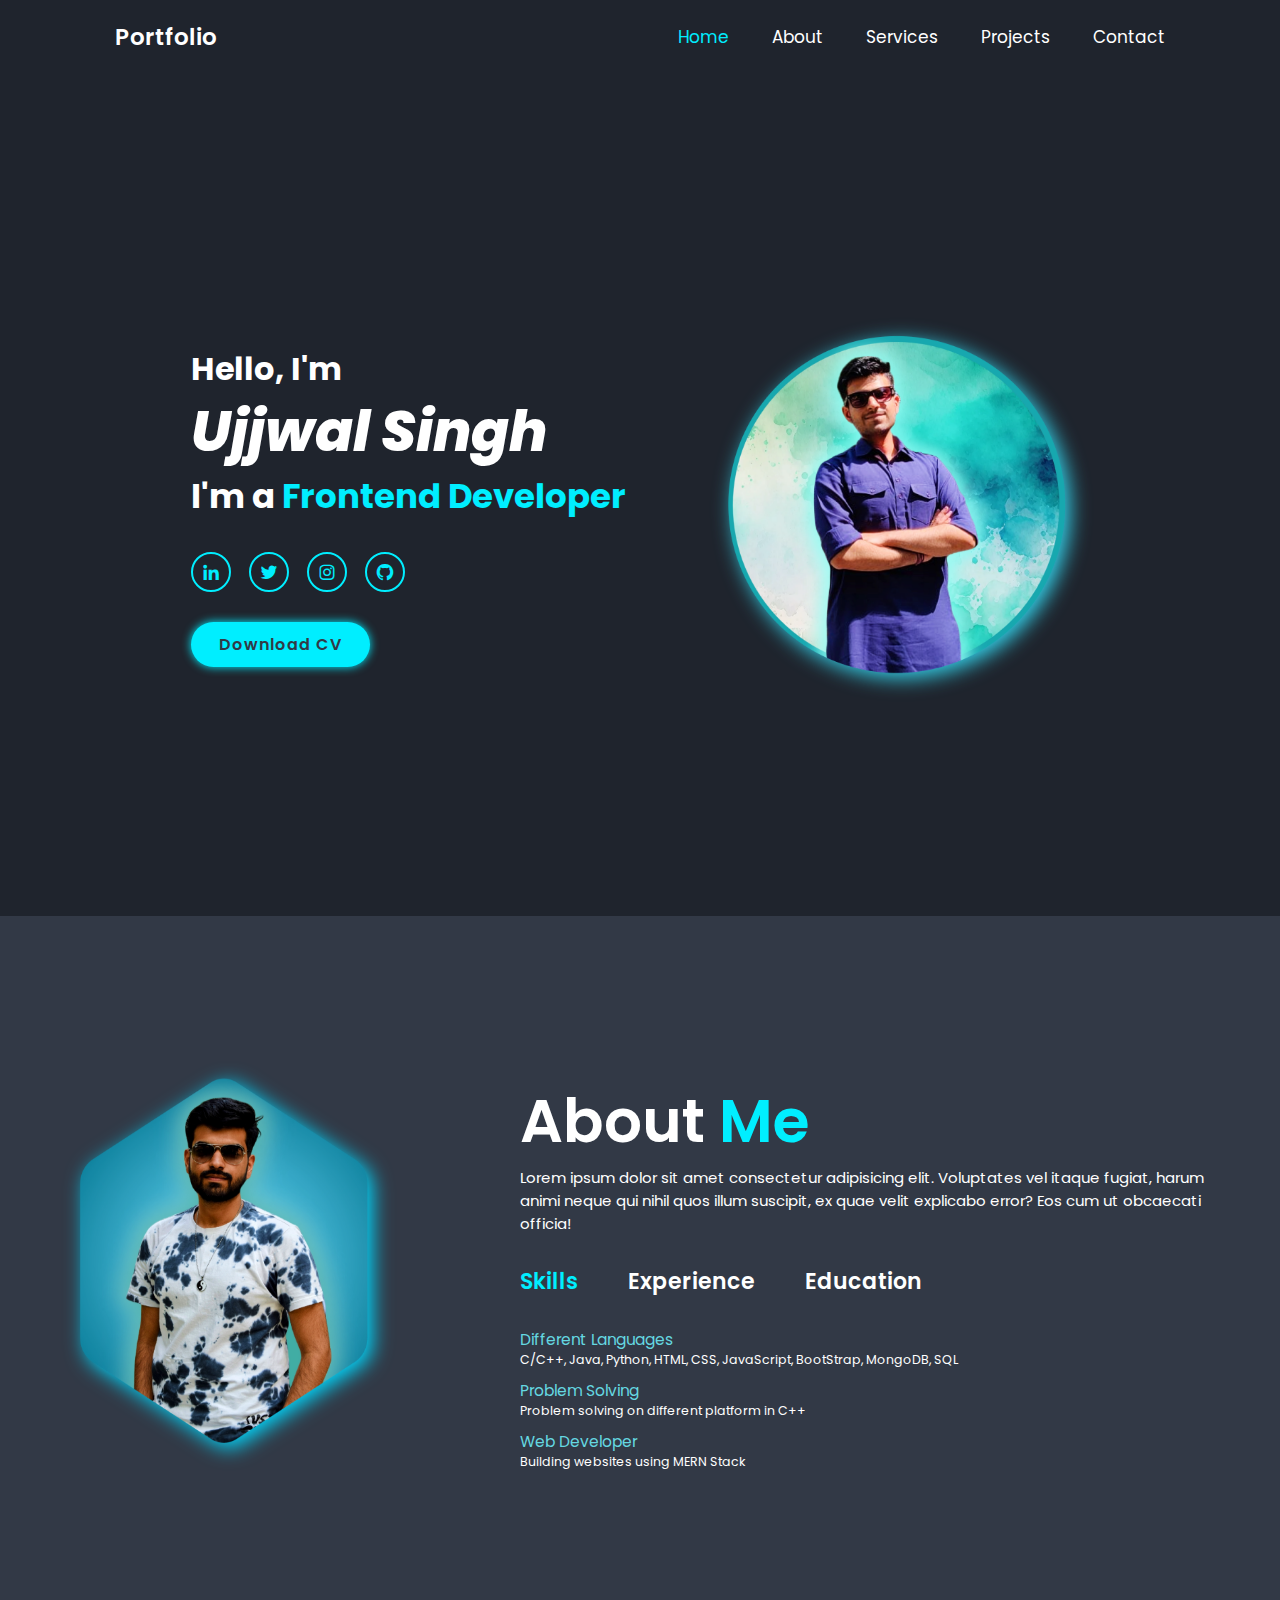
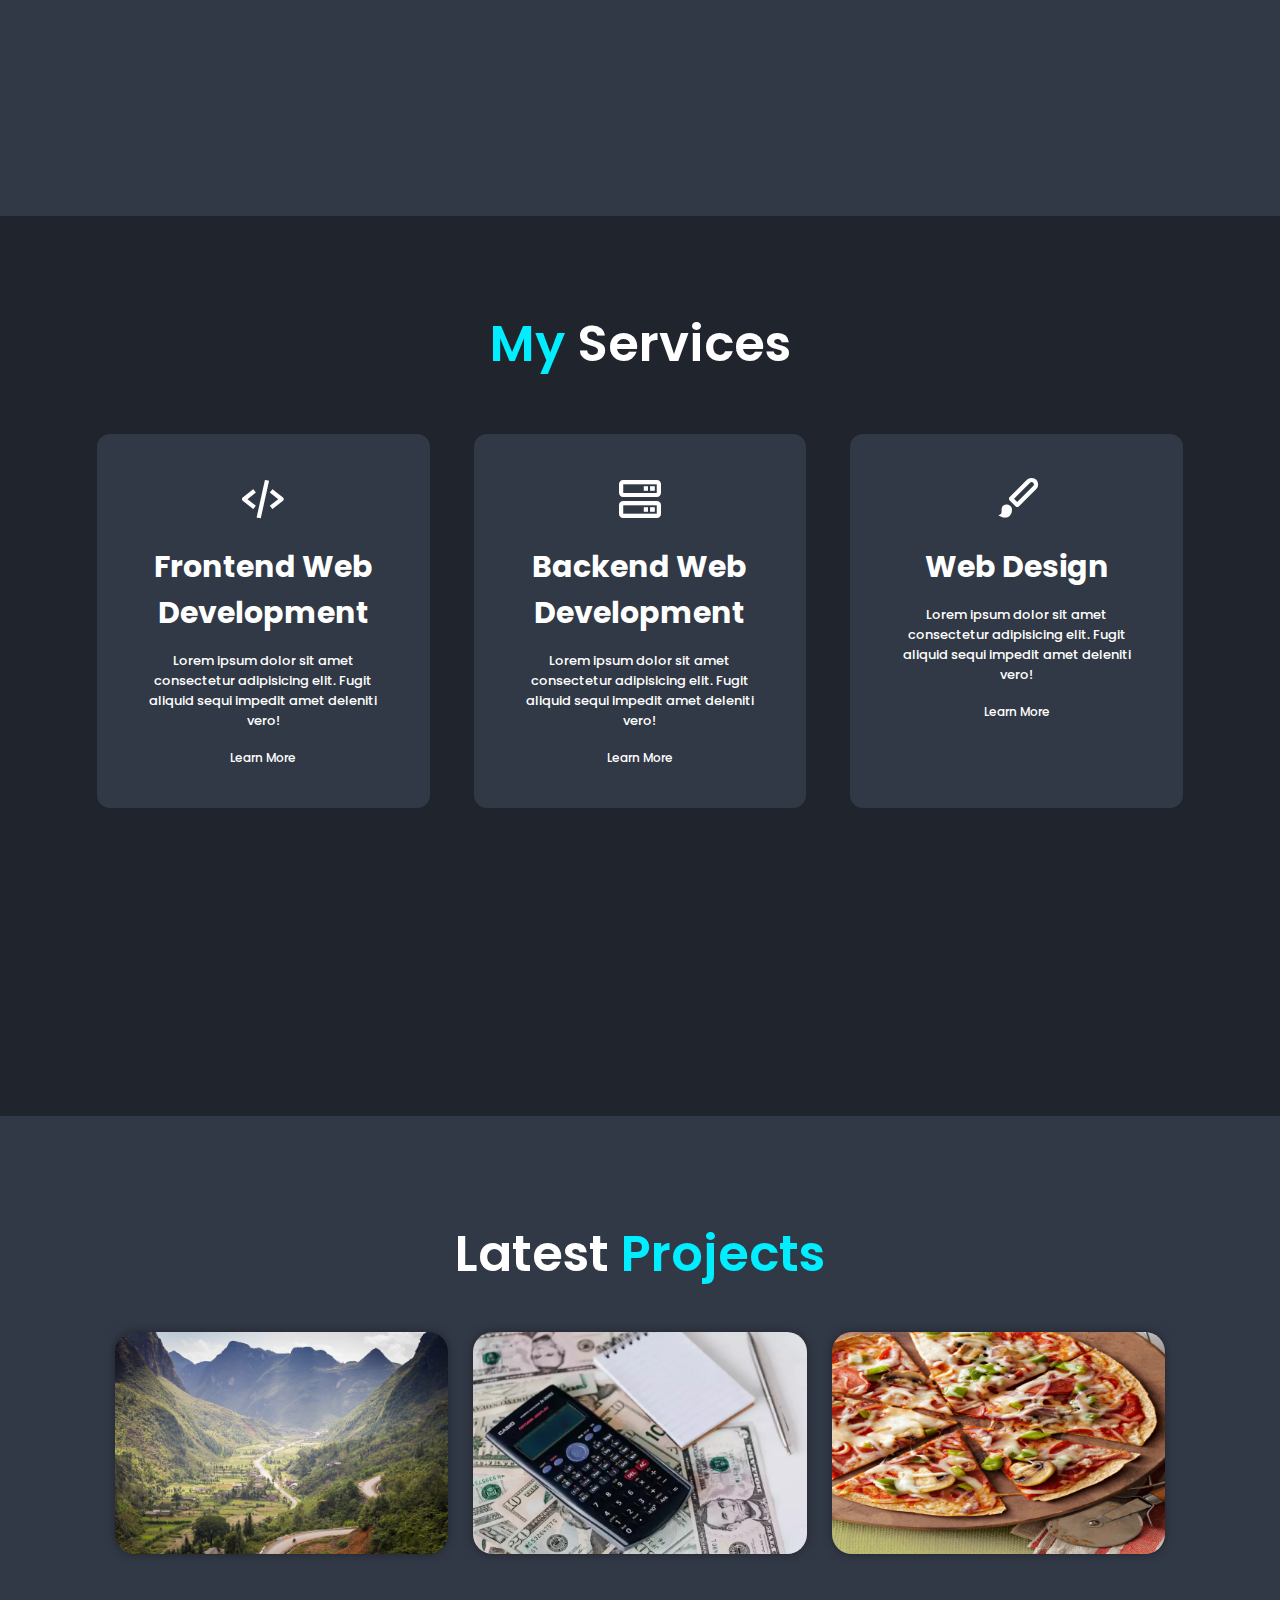
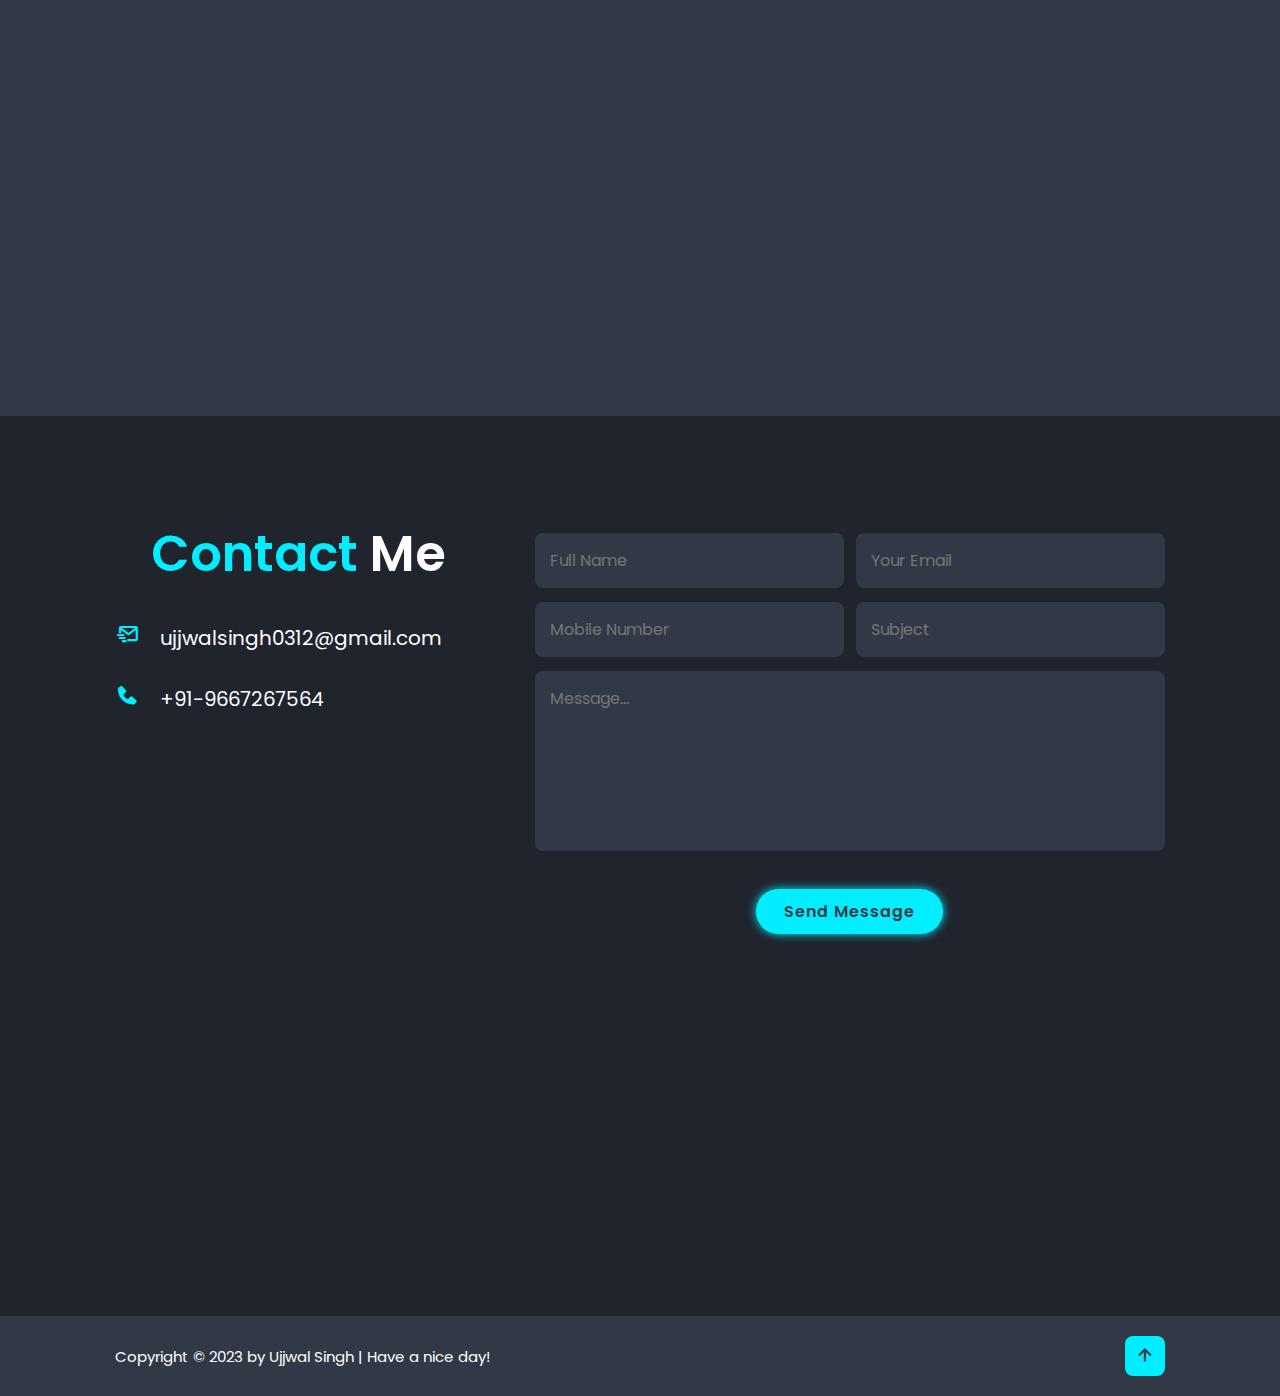
<file: index.html>
<!DOCTYPE html>
<html lang="en">
<head>
    <meta charset="UTF-8">
    <meta http-equiv="X-UA-Compatible" content="IE=edge">
    <meta name="viewport" content="width=device-width, initial-scale=1.0">
    <title>Portfolio | Ujjwal Singh</title>
    <link rel='stylesheet' href='https://unpkg.com/boxicons@2.1.4/css/boxicons.min.css'>
    <link rel="stylesheet" href="css/style.css">
</head>
<body>
    <!-- header design -->.
    <header class="header">
        <a href="#" class="logo">Portfolio</a>

        <i class='bx bx-menu' id="menu-icon"></i>

        <nav class="navbar">
            <a href="#home" class="nav-links active">Home</a>
            <a href="#about" class="nav-links">About</a>
            <a href="#services" class="nav-links">Services</a>
            <a href="#projects" class="nav-links">Projects</a>
            <a href="#contact" class="nav-links">Contact</a>
        </nav>
    </header>

    <!-- home section -->
    <section class="home" id="home">
        <div class="home-content">
            <h3>Hello, I'm</h3>
            <h1>Ujjwal Singh</h1>
            <h2>I'm a <span>Frontend Developer</span></h2>
            
            <div class="social-media">
                <a href="https://www.linkedin.com/in/ujjwal-singh-a61b90222/" target="_blank" class="linkedin"><i class='bx bxl-linkedin' ></i></a>
                <a href="https://twitter.com/UjjwalS0312" target="_blank" class="twitter"><i class='bx bxl-twitter' ></i></a>
                <a href="https://www.instagram.com/ujjwalsingh_1208/" target="_blank" class="insta"><i class='bx bxl-instagram' ></i></a>
                <a href="https://github.com/ujjwalsingh0312" target="_blank" class="github"><i class='bx bxl-github' ></i></a>
            </div>
            <a href="static/Ujjwal's Resume --v2.pdf" download class="btn">Download CV</a>
        </div>
        <div class="home-img">
            <img src="static/myself_home.png" alt="Ujjwal Singh">
        </div>
    </section>

    <!-- about section -->
    <section class="about" id="about">
        <div class="container">
            <div class="row">
                <div class="about-img">
                    <img src="static/myself_about.png" alt="Ujjwal Singh">
                </div>
                <div class="about-content">
                    <h1>About <span>Me</span></h1>
                    <p>Lorem ipsum dolor sit amet consectetur adipisicing elit. Voluptates vel itaque fugiat, harum animi neque qui nihil quos illum suscipit, ex quae velit explicabo error? Eos cum ut obcaecati officia!</p>
                    <div class="tab-titles">
                        <p class="tab-links active-link" onclick="opentab('skills')">Skills</p>
                        <p class="tab-links" onclick="opentab('experience')">Experience</p>
                        <p class="tab-links" onclick="opentab('education')">Education</p>
                    </div>
                    <div class="tab-contents active-tab" id="skills">
                        <ul>
                            <li><span>Different Languages</span><br>C/C++, Java, Python, HTML, CSS, JavaScript, BootStrap, MongoDB, SQL</li>
                            <li><span>Problem Solving</span><br>Problem solving on different platform in C++</li>
                            <li><span>Web Developer</span><br>Building websites using MERN Stack</li>
                        </ul>
                    </div>
                    <div class="tab-contents" id="experience">
                        <ul>
                            <li><span>09/2023 - 10/2023</span><br>Fullstack Developer Intern at CodSoft</li>
                            <li><span>07/2023 - 08/2023</span><br>MERN Stack Training at Brain Mentors</li>
                            <li><span>05/2023 - 06/2023</span><br>Fundraiser Intern at Muskurahat Foundation</li>
                            <li><span>09/2022 - Present</span><br>PR Head at Aarambh - Dramatics Society</li>
                        </ul>
                    </div>
                    <div class="tab-contents" id="education">
                        <ul>
                            <li><span>2021-2025</span><br>B.Tech from Maharaja Surajmal Institute of Technology</li>
                            <li><span>2019-2020</span><br>Senior Secondary (XII) from Bal Bharati Public School, Dwarka</li>
                            <li><span>2017-2018</span><br>Secondary (X) from Bal Bharati Public School, Dwarka</li>
                        </ul>
                    </div>
                </div>
            </div>
        </div>
    </section>

    <!-- Service section -->
    <section class="services" id="services">
        <div class="container">
            <h1 class="sub-title"><span>My</span> Services</h1>
            <div class="services-list">
                <div>
                    <i class='bx bx-code-alt' ></i>
                    <h2>Frontend Web Development</h2>
                    <p>Lorem ipsum dolor sit amet consectetur adipisicing elit. Fugit aliquid sequi impedit amet deleniti vero!</p>
                    <a href="#about">Learn More</a>
                </div>
                <div>
                    <i class='bx bx-server' ></i>
                    <h2>Backend Web Development</h2>
                    <p>Lorem ipsum dolor sit amet consectetur adipisicing elit. Fugit aliquid sequi impedit amet deleniti vero!</p>
                    <a href="#about">Learn More</a>
                </div>
                <div>
                    <i class='bx bxs-paint' ></i>
                    <h2>Web Design</h2>
                    <p>Lorem ipsum dolor sit amet consectetur adipisicing elit. Fugit aliquid sequi impedit amet deleniti vero!</p>
                    <a href="#about">Learn More</a>
                </div>
            </div>
        </div>
    </section>

    <!-- project section -->
    <section class="projects" id="projects">
        <h2 class="heading">Latest <span>Projects</span></h2>

        <div class="projects-container">
            <div class="project-box">
                <img src="static/blog.jpg" alt="Valley">
                <div class="project-layer">
                    <h4>Ghummakad</h4>
                    <p>Lorem ipsum dolor sit amet, consectetur adipisicing elit. Molestiae, alias?</p>
                    <a href="https://github.com/ujjwalsingh0312/Ghummakad"><i class='bx bx-link-external' ></i></a>
                </div>
            </div>
            <div class="project-box">
                <img src="static/calculator.jpeg" alt="Calculator">
                <div class="project-layer">
                    <h4>Calculator</h4>
                    <p>Lorem ipsum dolor sit amet, consectetur adipisicing elit. Molestiae, alias?</p>
                    <a href="https://github.com/ujjwalsingh0312/Calculator"><i class='bx bx-link-external' ></i></a>
                </div>
            </div>
            <div class="project-box">
                <img src="static/pizza.jpg" alt="Pizza">
                <div class="project-layer">
                    <h4>Pizza Hunting</h4>
                    <p>Lorem ipsum dolor sit amet, consectetur adipisicing elit. Molestiae, alias?</p>
                    <a href="https://github.com/ujjwalsingh0312/Pizza-Hunting"><i class='bx bx-link-external' ></i></a>
                </div>
            </div>
        </div>
    </section>

    <!-- contact section -->
    <section class="contact" id="contact">
        <div class="container">
            <div class="row">
                <div class="contact-left">
                    <h2 class="sub-title"><span>Contact</span> Me</h2>
                    <p><i class='bx bx-mail-send' ></i> ujjwalsingh0312@gmail.com</p>
                    <p><i class='bx bxs-phone' ></i> +91-9667267564</p>
                </div>
                <div class="contact-right">
                    <form name="submit-to-google-sheet" action="#">
                        <div class="input-box">
                            <input type="text" name="Name" placeholder="Full Name" required>
                            <input type="email" name="Email" placeholder="Your Email" required>
                        </div>
                        <div class="input-box">
                            <input type="number" name="Phone" placeholder="Mobile Number">
                            <input type="text" name="Subject" placeholder="Subject">
                        </div>
                        <textarea name="Message" cols="30" rows="6" placeholder="Message..."></textarea>

                        <span id="msg"></span><br>

                        <button type="submit" class="btn">Send Message</button>
                    </form>
                </div> 
            </div>
        </div> 
    </section>

    <!-- footer design -->
    <footer class="footer">
        <div class="footer-text">
            <p>Copyright &copy; 2023 by Ujjwal Singh | Have a nice day!</p>
        </div>
        <div class="footer-iconTop">
            <a href="#home"><i class='bx bx-up-arrow-alt' ></i></a>
        </div>
    </footer>

    <script src="js/script.js"></script>
</body>
</html>
</file>
<file: css/style.css>
@import url(
    'https://fonts.googleapis.com/css2?family=Poppins:wght@300;400;500;600;700;800;900&display=swap'
);

*{
    margin: 0;
    padding: 0;
    font-family: 'Poppins', sans-serif;
    box-sizing: border-box;
    text-decoration: none;
    border: none;
    outline: none;
    scroll-behavior: smooth;
}

:root{
    --bg-color: #1f242d;
    --second-bg-color: #323946;
    --text-color: #fff;
    --main-color: #0ef;
}

html{
    font-size: 62.5%;
    overflow-x: hidden;
    scroll-behavior: smooth;
}

body{
    background: var(--bg-color);
    color: var(--text-color);
}

section {
    min-height: 100vh;
    padding: 10rem 9% 2rem;
}

.header{
    position: fixed;
    top: 0;
    left: 0;
    width: 100%;
    padding: 2rem 9%;
    background: var(--bg-color);
    display: flex;
    justify-content: space-between;
    align-items: center;
    z-index: 100;
}

.header.sticky {
    border-bottom: .1rem solid rgba(0, 0, 0, .2);
}

.logo{
    font-size: 2.3rem;
    color: var(--text-color);
    font-weight: 600;
    cursor: default;
}

.navbar a {
    font-size: 1.7rem;
    color: var(--text-color);
    margin-left: 4rem;
    transition: .2s;
}

.navbar a:hover,
.navbar a.active {
    color: var(--main-color);
}

#menu-icon {
    font-size: 3.5rem;
    color: var(--text-color);
    display: none;
}


/* HOME SECTION */

.home {
    display: flex;
    justify-content: center;
    align-items: center;
}

.home-img img {
    height: 30vw;
    width: 30vw;
    margin-left: 80px;
    border-radius: 125rem;
    filter: drop-shadow(5px 5px 10px rgb(51, 208, 233));
    transition: .3s ease;
    animation: floating 5s ease-in-out infinite;
}

.home-img img:hover {
    transform: scale(1.35);
    cursor: pointer;
}

.home-content h3 {
    font-size: 3.2rem;
    font-weight: 700;
}

.home-content h2 {
    font-size: 3.4rem;
    font-weight: 700;
}

.home-content h2:nth-of-type(2) {
    margin-bottom: 2rem;
}

.home-content h2 span {
    color: var(--main-color);
}

.home-content h1 {
    font-size: 5.6rem;
    font-weight: 715;
    line-height: 1.4;
    font-style: oblique;
}

.social-media a{
    display: inline-flex;
    justify-content: center;
    align-items: center;
    height: 4rem;
    width: 4rem;
    background: transparent;
    border: .2rem solid var(--main-color);
    border-radius: 50%;
    font-size: 2rem;
    color: var(--main-color);
    margin: 3rem 1.5rem 3rem 0;
    transition: .3s ease;
}

.social-media a:hover {
    background: var(--main-color);
    color: var(--second-bg-color);
    box-shadow: 0 0 0.8rem var(--main-color);
}

.btn {
    display: inline-block;
    padding: 1rem 2.8rem;
    background: var(--main-color);
    border-radius: 4rem;
    box-shadow: 0 0 1rem var(--main-color);
    font-size: 1.6rem;
    color: var(--second-bg-color);
    letter-spacing: .1rem;
    font-weight: 600;
    transition: .3s ease;
}

.btn:hover {
    box-shadow: none;
}


/* ABOUT SECTION */

.about {
    padding: 160px 40px;
    background: var(--second-bg-color);
}

.row {
    display: flex;
    justify-content: space-between;
    flex-wrap: wrap;
}

.about-img {
    flex-basis: 35%;
}

.about-img img {
    height: 29vw;
    width: 29vw;
    border-radius: 175rem;
    filter: drop-shadow(5px 5px 10px rgb(0, 217, 255));
    transition: .3s ease;
}

.about-img img:hover {
    transform: scale(1.35);
    cursor: pointer;
}

.about-content {
    flex-basis: 60%;
}

.about-content h1 {
    font-size: 60px;
    font-weight: 600;
    color: var(--text-color);
}

.about-content h1 span {
    color: var(--main-color);
}

.about-content p {
    font-size: 15px;
}

.tab-titles {
    display: flex;
    margin: 30px 0;
}
.tab-titles p {
    margin-right: 50px;
    font-size: 22px;
    font-weight: 550;
    cursor: pointer;
    position: relative;
}

.tab-links:hover,
.tab-links.active-link {
    color: var(--main-color);
}

.tab-contents ul li {
    list-style: none;
    margin: 10px 0;
    font-size: 12.5px;
}

.tab-contents ul li span {
    color: rgb(101, 216, 225);
    font-size: 15.5px;
}

.tab-contents {
    display: none;
}

.tab-contents.active-tab {
    display: block;
}


/* SERVICES SECTION */

.services {
    padding: 90px 45px;
}

.sub-title {
    text-align: center;
    font-size: 50px;
    font-weight: 600;
    color: var(--text-color);
}

.sub-title span {
    text-align: center;
    color: var(--main-color);
}

.services-list {
    display: grid;
    grid-template-columns: repeat(auto-fit, minmax(250px, 1fr));
    grid-gap: 40px;
    margin: 50px;
}

.services-list div {
    background: var(--second-bg-color);
    padding: 40px;
    font-size: 13px;
    font-weight: 500;
    border: .2rem solid var(--bg-color);
    border-radius: 15px;
    text-align: center;
    transition: .5s ease;
}

.services-list div:hover {
    border-color: var(--main-color);
    background: #87ccdc;
    color: var(--bg-color);
    transform: translateY(-15px);
}

.services-list div i {
    font-size: 50px;
    margin-bottom: 20px;
}

.services-list div h2 {
    font-size: 30px;
    font-weight: 700;
    margin-bottom: 15px;
}

.services-list div a {
    text-decoration: none;
    color: var(--text-color);
    font-size: 12px;
    margin-top: 18px;
    display: inline-block;
}

.services-list div a:hover {
    color: var(--bg-color);
}


/* PROJECTS SECTION  */

.projects {
    background: var(--second-bg-color);

}

.heading {
    text-align: center;
    font-size: 50px;
    font-weight: 600;
    color: var(--text-color);
    margin-bottom: 4rem;
}

.heading span {
    text-align: center;
    color: var(--main-color);
}

.projects-container {
    display: grid;
    grid-template-columns: repeat(3, 1fr);
    grid-gap: 2.5rem;
    align-items: center;
}

.projects-container .project-box {
    position: relative;
    border-radius: 2rem;
    box-shadow: 0 0 1rem var(--bg-color);
    overflow: hidden;
    display: flex;
}

.project-box img {
    width: 100%;
    transition: .3s ease;
}

.project-box:hover img {
    transform: scale(1.25);
}

.project-box .project-layer {
    position: absolute;
    bottom: 0;
    left: 0;
    width: 100%;
    height: 100%;
    background: linear-gradient(rgba(0, 0, 0, .5), var(--main-color));
    display: flex;
    justify-content: center;
    align-items: center;
    flex-direction: column;
    text-align: center;
    padding: 0.4rem;
    transform: translateY(100%);
    transition: .3s ease;
}

.project-box:hover .project-layer {
    transform: translateY(0);
}

.project-layer h4 {
    font-size: 3rem;
}

.project-layer p {
    font-size: 1.6rem;
    margin: .3rem 0 1rem;
    color: var(--text-color);
}

.project-layer a {
    display: inline-flex;
    justify-content: center;
    align-items: center;
    width: 5rem;
    height: 5rem;
    background: var(--text-color);
    border-radius: 50%;
}

.project-layer a i {
    font-size: 2rem;
    color: var(--second-bg-color);
}


/* CONTACT SECTION */

.contact-left {
    flex-basis: 35%;
}

.contact-left p {
    margin-top: 30px;
    font-size: 20px;
}

.contact-left p i {
    color: var(--main-color);
    margin-right: 15px;
    font-size: 25px;
}

.contact-right {
    flex-basis: 60%;
}

.contact-right form {
    max-width: 70rem;
    margin: 1rem auto;
    text-align: center;
    margin-bottom: 3rem;
}

.contact-right form .input-box {
    display: flex;
    justify-content: space-between;
    flex-wrap: wrap;
}

.contact-right form .input-box input,
.contact-right form textarea {
    width: 100%;
    padding: 1.5rem;
    font-size: 1.6rem;
    color: var(--text-color);
    background: var(--second-bg-color);
    border-radius: .8rem;
    margin: .7rem 0;
}

.contact-right form .input-box input {
    width: 49%;
}

.contact-right form textarea{
    resize: none;
}

.contact-right form .btn {
    margin-top: 2rem;
    cursor: pointer;
}

#msg{
    font-size: 1.2rem;
    color: #61b752;
    margin-top: -10px;
    display: block;
}



/* FOOTER SECTION */

.footer {
    display: flex;
    justify-content: space-between;
    align-items: center;
    flex-wrap: wrap;
    padding: 2rem 9%;
    background: var(--second-bg-color);
}

.footer-text p {
    font-size: 1.5rem;
}

.footer-iconTop a {
    display: inline-flex;
    justify-content: center;
    align-items: center;
    padding: .8rem;
    background: var(--main-color);
    border-radius: .8rem;
    transition: .3s ease;
}

.footer-iconTop a:hover {
    box-shadow: 0 0 1rem var(--main-color);
}

.footer-iconTop a i {
    font-size: 2.4rem;
    color: var(--second-bg-color);
}


/* RESPONSIVE SECTION */

@media (max-width: 1200px){
    html {
        font-size: 55%;
    }
}

@media (max-width: 991px){
    .header {
        padding: 2rem 3%;
    }

    section {
        padding: 10rem 3% 2rem;
    }

    .services {
        padding-bottom: 7rem;
    }

    .projects {
        padding-bottom: 7rem;
    }

    .contact {
        min-height: auto;
    }

    .footer {
        padding: 2rem 3%;
    }
}

@media (max-width: 768px){
    #menu-icon {
        display: block;
    }

    .navbar {
        position: absolute;
        top: 100%;
        left: 0;
        width: 100%;
        padding: 1rem 3%;
        background: var(--bg-color);
        border-top: .1rem solid rgba(0, 0, 0, .2);
        box-shadow: 0 .5rem 1rem rgba(0, 0, 0, .2);
        display: none;
    }

    .navbar.active {
        display: block;
    }

    .navbar a {
        display: block;
        font-size: 2rem;
        margin: 3rem 0;
    }

    .home {
        flex-direction: column;
    }

    .home-content h3 {
        font-size: 2.6rem;
    }

    .home-content h1 {
        font-size: 5rem;
    }

    .home-img img {
        width: 60vw;
        height: 60vw;
        margin-top: 4rem;
    }

    .about {
        flex-direction: column-reverse;
    }

    .about-img img {
        width: 50vw;
        height: 50vw;
        margin-bottom: 4rem;
        align-items: center;
    }

    .services .container h1 {
        margin-bottom: 3rem;
    }

    .projects h2 {
        margin-bottom: 3rem;
    }

    .projects-container {
        grid-template-columns: repeat(2, 1fr);
    }
}

@media (max-width: 617px) {
    .projects-container {
        grid-template-columns: 1fr;
    }
}

@media (max-width: 475px) {
    html {
        font-size: 50%;
    }
    .contact .contact-right form .input-box input {
        width: 100%;
    }
}

@media (max-width: 365px) {
    .home-img img {
        width: 70vw;
        height: 70vw;
    }

    .about-img img {
        width: 70vw;
        height: 70vw;
        align-items: center;
    }

    .footer {
        flex-direction: column-reverse;
    }
    
    .footer p {
        text-align: center;
        margin-top: 2rem;
    }
}
</file>
